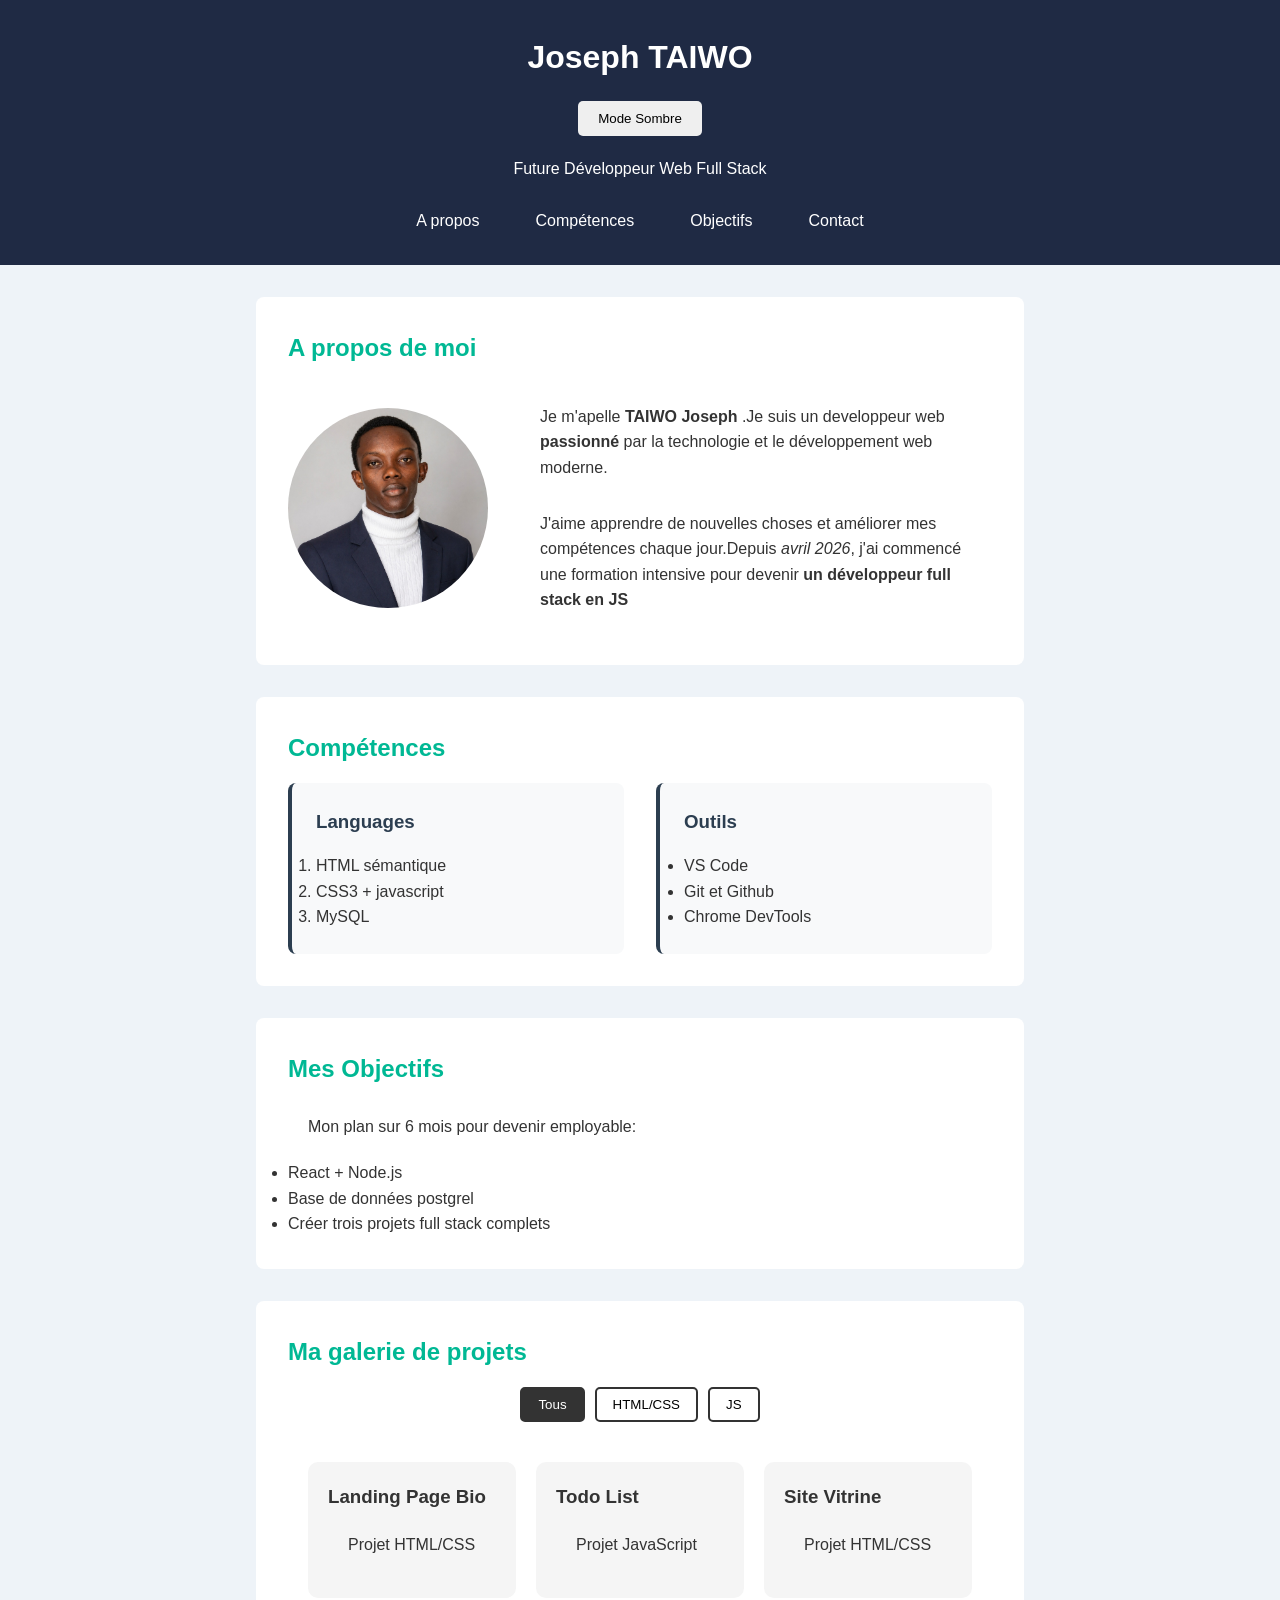
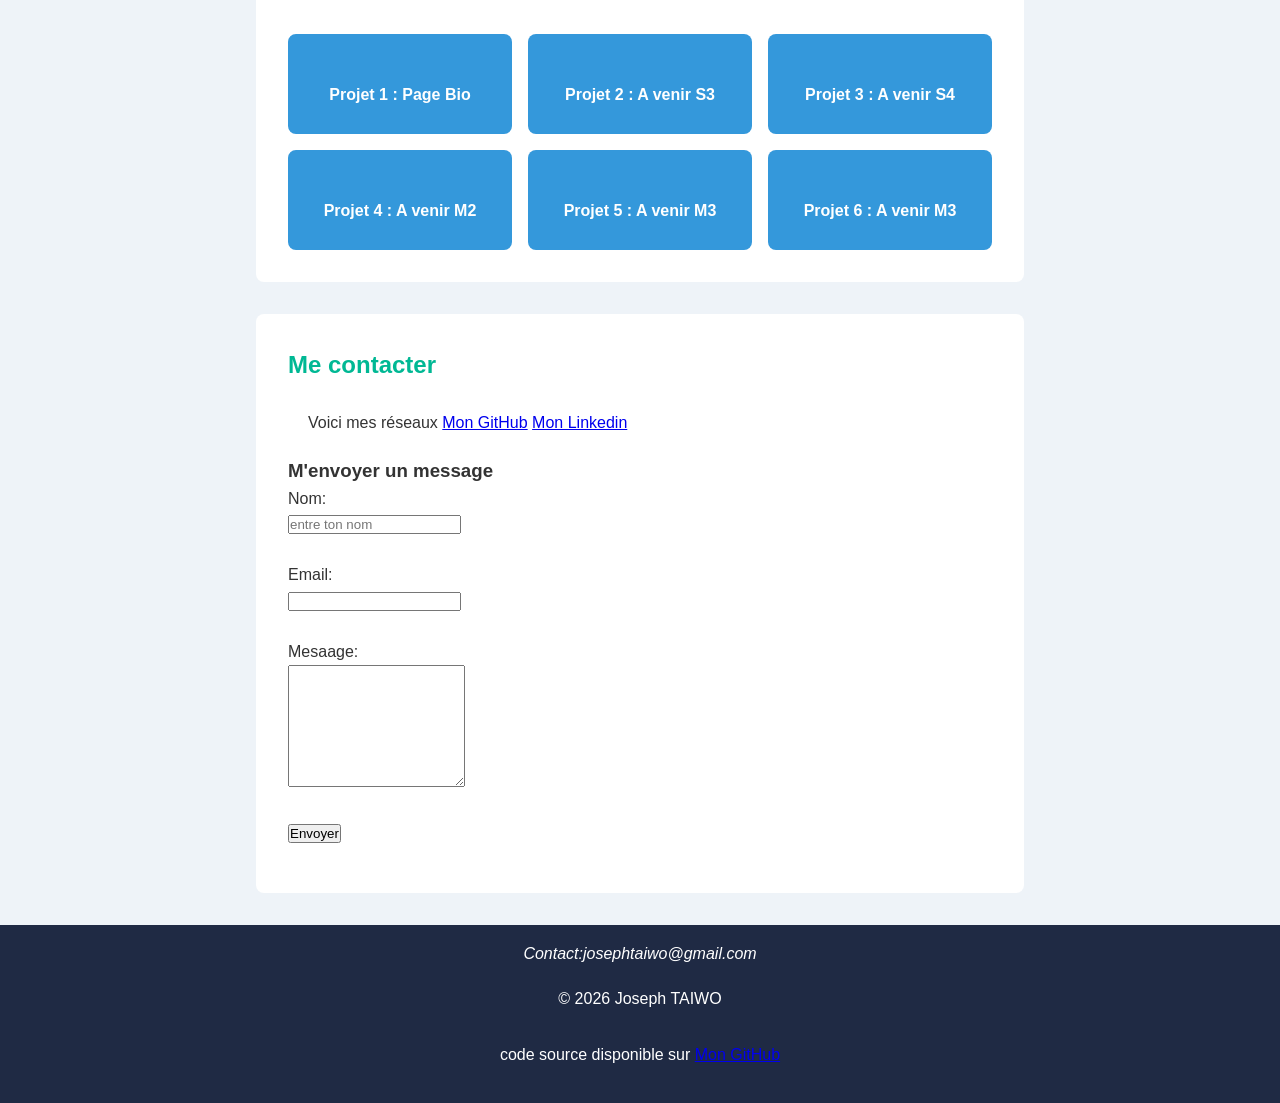
<file: index.html>
<!DOCTYPE html>
<html lang="fr">
<head>
    <meta charset="UTF-8">
    <meta name="viewport" content="width=device-width, initial-scale=1.0">
    <title>Joseph-Développeur web en formation</title>
    <link rel="stylesheet" href="style.css">
</head>
<body>
    <header>
        <h1>Joseph TAIWO </h1>
        <button id="theme-btn"> Mode Sombre</button>
        <p>Future Développeur Web Full Stack</p>
        <input type="checkbox" id="menucheck">
        <label for="menucheck" class="menu">☰ Menu</label>
        <nav>
            <ul>
                <li><a href="#apropos">A propos</a></li>
                <li><a href="#competences">Compétences</a></li>
                <li><a href="#objectifs">Objectifs</a></li>
                <li><a href="#contact">Contact</a></li>
            </ul>
        </nav>
        
    </header>
    
    <main>
        <section id="apropos">
            <h2>A propos de moi</h2>
            
            <div class="apropos-content">
                <img src="profil.jpg" alt="Photo de Joseph TAIWO" width="200">
            
                <div>
                    <p>Je m'apelle <strong>TAIWO Joseph </strong>.Je suis un developpeur web <strong>passionné </strong> par la technologie 
                        et le développement web moderne.
                    </p>
                    <p>J'aime apprendre de nouvelles choses et améliorer mes compétences chaque jour.Depuis <em>avril 2026</em>, j'ai commencé 
                        une formation intensive pour devenir <strong>un développeur full stack en JS </strong> 
                    </p>
                </div>
            </div>
        </section>
        <section id="competences">
            <h2>Compétences</h2>
            <div class="competences-grid">
                <div class="competence-card">
                    <h3>Languages</h3>
                    <ol>
                        <li>HTML sémantique</li>
                        <li>CSS3 + javascript</li>
                        <li>MySQL</li>
                    </ol>
                </div>
                <div class="competence-card">
                    <h3>Outils</h3>
                    <ul>
                        <li>VS Code</li>
                        <li>Git et Github</li>
                        <li>Chrome DevTools</li>
                    </ul>
                </div>
            </div>
        </section>
        <section id="objectifs">
            <h2>Mes Objectifs</h2>
            <p>Mon plan sur 6 mois pour devenir employable: </p>
            <ul>
                <li>React + Node.js </li>
                <li>Base de données postgrel</li>
                <li>Créer trois projets full stack complets </li>
            </ul>
        </section>
        <section>
            <h2>Ma galerie de projets</h2>
            <div class="filtres">
                <button class="filtre-btn actif" data-filtre="tous">Tous</button>
                <button class="filtre-btn" data-filtre="html">HTML/CSS</button>
                <button class="filtre-btn" data-filtre="js">JS</button>
            </div>
            <div class="projets">
                <div class="projet" data-categorie="html">
                    <h3>Landing Page Bio</h3>
                    <p>Projet HTML/CSS</p>
                </div>
                <div class="projet" data-categorie="js">
                    <h3>Todo List</h3>
                    <p>Projet JavaScript</p>
                </div>
                <div class="projet" data-categorie="html">
                    <h3>Site Vitrine</h3>
                    <p>Projet HTML/CSS</p>
                </div>
            </div>
            <div class="galerie-grid">
                <div class="projet-item projet1">Projet 1 : Page Bio</div>
                <div class="projet-item projet2">Projet 2 : A venir S3</div>
                <div class="projet-item projet">Projet 3 : A venir S4</div>
                <div class="projet-item projet">Projet 4 : A venir M2</div>
                <div class="projet-item">Projet 5 : A venir M3</div>
                <div class="projet-item">Projet 6 : A venir M3</div>
            </div>
        </section>
        
        <section id="contact">
            <h2>Me contacter</h2>
            <p>Voici mes réseaux 
                <a href="https://github.com/Josephgithurb" target="_blank">Mon GitHub</a>
                <a href="https://linkedin.com" target="_blank">Mon Linkedin</a>
            </p>
            <h3>M'envoyer un message</h3>
            
            <form id="contact-form" novalidate >
                <label for="nom">Nom:</label><br>
                <input type="text" name="nom" id="nom" placeholder="entre ton nom" required><br> <br>

                <label for="email">Email:</label><br>
                <input type="email" name="email" id="email" required><br><br>
                
                <label for="message">Mesaage:</label> <br>
                <textarea name="message" id="message" rows="8" required></textarea> <br><br>

                <button type="submit">Envoyer</button>

            </form>
            <div id="message-confirmation"></div>

        </section>
        
    </main>
    <footer>
        <address>
            Contact:josephtaiwo@gmail.com
        </address>
        <p>&copy; 2026 Joseph TAIWO </p>
        <p>code source disponible sur 
          <a href="https://github.com/Josephgithurb/page-bio-html/" target="_blank">Mon GitHub</a>  
        </p>
    </footer>
    <script src="script.js"></script>
    
</body>
</html>
</file>
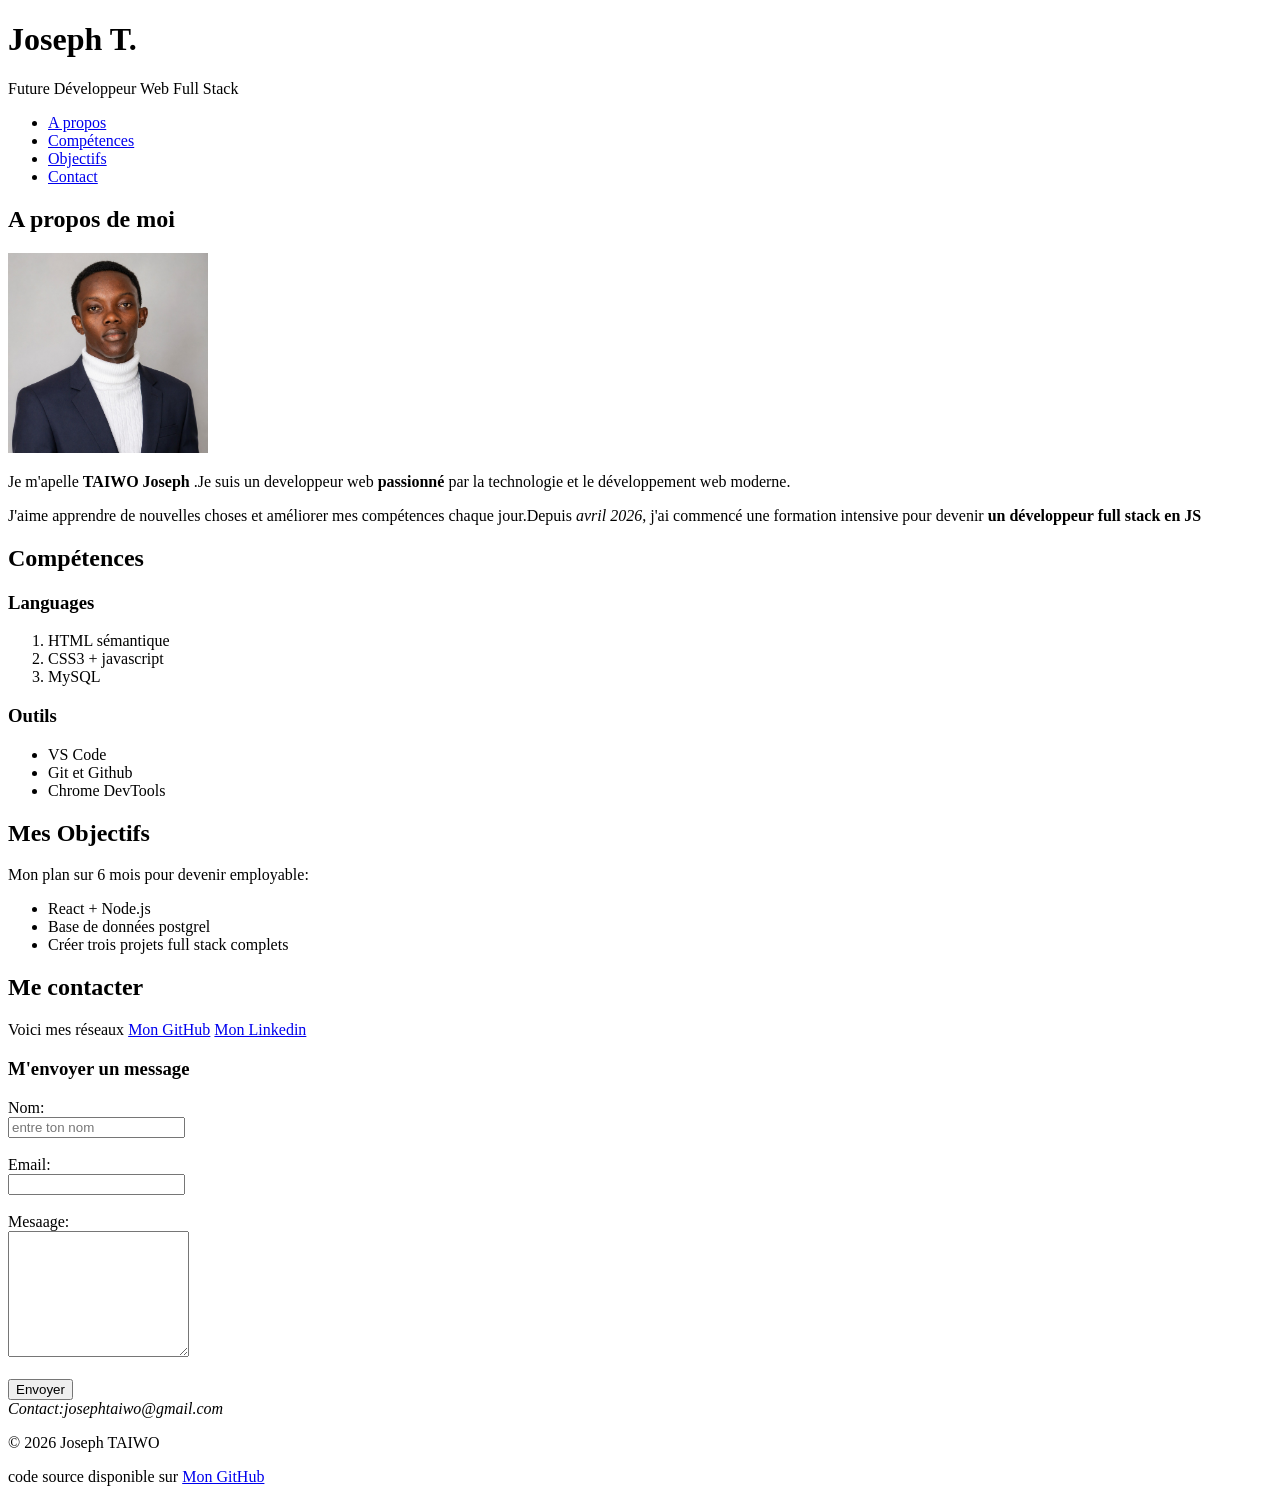
<file: pagebio.html>
<!DOCTYPE html>
<html lang="fr">
<head>
    <meta charset="UTF-8">
    <meta name="viewport" content="width=device-width, initial-scale=1.0">
    <title>Joseph-Développeur web en formation</title>
</head>
<body>
    <header>
        <h1>Joseph T. </h1>
        <p>Future Développeur Web Full Stack</p>
        <nav>
            <ul>
                <li><a href="#apropos">A propos</a></li>
                <li><a href="#competences">Compétences</a></li>
                <li><a href="#objectifs">Objectifs</a></li>
                <li><a href="#contact">Contact</a></li>
            </ul>
        </nav>
    </header>
    
    <main>
        <section id="apropos">
            <h2>A propos de moi</h2>
            <img src="profil.jpg" alt="Photo de Joseph TAIWO" width="200">
            
            <p>Je m'apelle <strong>TAIWO Joseph </strong>.Je suis un developpeur web <strong>passionné </strong> par la technologie et le développement web moderne.</p>
            <p>J'aime apprendre de nouvelles choses et améliorer mes compétences chaque jour.Depuis <em>avril 2026</em>, j'ai commencé une formation intensive pour devenir <strong>un développeur full stack en JS </strong>  </p>
        </section>
        <section id="competences">
            <h2>Compétences</h2>
            <h3>Languages</h3>
            <ol>
                <li>HTML sémantique</li>
                <li>CSS3 + javascript</li>
                <li>MySQL</li>
            </ol>
            <h3>Outils</h3>
            <ul>
                <li>VS Code</li>
                <li>Git et Github</li>
                <li>Chrome DevTools</li>
            </ul>
        </section>
        <section id="objectifs">
            <h2>Mes Objectifs</h2>
            <p>Mon plan sur 6 mois pour devenir employable: </p>
            <ul>
                <li>React + Node.js </li>
                <li>Base de données postgrel</li>
                <li>Créer trois projets full stack complets </li>
            </ul>
        </section>
        
        <section id="contact">
            <h2>Me contacter</h2>
            <p>Voici mes réseaux 
                <a href="https://github.com/Josephgithurb" target="_blank">Mon GitHub</a>
                <a href="https://linkedin.com" target="_blank">Mon Linkedin</a>
            </p>
            <h3>M'envoyer un message</h3>
            <form >
                <label for="nom">Nom:</label><br>
                <input type="text" name="nom" id="nom" placeholder="entre ton nom" required><br> <br>

                <label for="email">Email:</label><br>
                <input type="email" name="email" id="email" required><br><br>
                
                <label for="message">Mesaage:</label> <br>
                <textarea name="message" id="message" rows="8" required></textarea> <br><br>

                <button type="submit">Envoyer</button>

            </form>

        </section>
        
    </main>
    <footer>
        <address>
            Contact:josephtaiwo@gmail.com
        </address>
        <p>&copy; 2026 Joseph TAIWO </p>
        <p>code source disponible sur 
          <a href="https://github.com/Josephgithurb/pagebio.html" target="_blank">Mon GitHub</a>  
        </p>
    </footer>
    
</body>
</html>
</file>
<file: style.css>
:root{
    --couleur-primaire:#2c3e50;
    --couleur-secondaire:#3498db;
    --couleur-accent:#e74c3c;
    --couleur-fond:#f4f4f4;
    --couleur-texte:#333;
    --couleur-blanc:#ffffff;
    --ombre-legere:0 2px 8px rgba(0,0,0,0.1);
    --rayon-bordure: 8px;
    --transition-rapide: 0.3s ease;
}


* {
    margin: 0;
    padding: 0;
    box-sizing: border-box;
}
body {
    font-family: 'Segoe UI', Tahoma, Geneva, Verdana, sans-serif;
    line-height: 1.6;
    color: var(--couleur-texte);
    background-color: #eef3f8;
    
}
body.sombre {
    background-color: #1a1a1a;
    color: #f0f0f0;
}

body.sombre header,
body.sombre section {
    background-color: #2c2c2c;
}

/*====== HEADER ======*/

header {
    background-color: #1f2a44;
    color: var(--couleur-blanc);
    padding: 2rem;
    text-align: center;
    position: relative;
}

header h1 {
    margin-bottom: 0.5rem;
}

#theme-btn {
    padding: 10px 20px;
    border: none;
    border-radius: 5px;
    cursor: pointer;
    margin-top: 10px;
    transition: var(--transition-rapide);
}
#theme-btn:hover {
    opacity: 0.9;
}

/* Cache la checkbox*/
#menucheck {
    display: none;
}

/*Burger caché sur PC */
.menu {
    display: none;
    font-size: 24px;
    font-weight: bold;
}

/* Nav PC: horizontal */
nav ul {
    list-style: none;
    margin-top: 1rem;
    display: flex;
    justify-content: center;
    gap: 2rem;
}

body.sombre nav ul {
    background: #1e293b;
}

nav a {
    color: var(--couleur-blanc);
    text-decoration: none;
    padding: 8px 12px;
    border-radius: 5px;
    transition: var(--transition-rapide);
}
nav a:hover {
    background: rgba(255, 255, 255, 0.1);
    text-decoration: none;
}
main {
    max-width: 800px;
    margin: 2rem auto;
    padding: 0 1rem;
}
section {
    background: var(--couleur-blanc);
    padding: 2rem;
    margin-bottom: 2rem;
    border-radius: var(--rayon-bordure);
}

h2 {
    color: #00b894;
    margin-bottom: 1rem;
}
img {
    max-width: 100%;
    height: auto;
    border-radius: 50%;
    display: block;
    margin: 1rem auto;
}
#apropos img {
    max-width: 200px;
}
.apropos-content {
    display: flex;
    align-items: center;
    gap: 2rem;
    /* flex-direction: column; */
}
.apropos-content img {
    margin: 0;
}
.competences-grid {
    display: grid;
    grid-template-columns: 1fr 1fr;
    gap: 2rem;
    margin-top: 1rem;
}
.competence-card {
    background: #f8f9fa;
    padding: 1.5rem;
    border-radius: var(--rayon-bordure);
    border-left: 4px solid var(--couleur-primaire);
}

.competence-card h3 {
    margin-bottom: 1rem;
    color: var(--couleur-primaire);
}

/* des boutons pour filtrer des projets*/
.filtres {
    display: flex;
    gap: 10px;
    margin-bottom: 20px;
    justify-content: center;
}
.filtre-btn {
    padding: 8px 16px;
    border: 2px solid #333;
    background: transparent;
    cursor: pointer;
    border-radius: 5px;
}
.filtre-btn.actif {
    background: #333;
    color: white;
}
body.sombre .filtre-btn.actif {
    background: white;
    color: #333;
}

.projets {
    display: grid;
    grid-template-columns: repeat(3, 1fr);      /* 3 colonnes sur PC */
    gap: 20px;
    padding: 20px;
}
.projet{
    background: #f5f5f5;
    padding: 20px;
    border-radius: 10px;
}

body.sombre .projet {
    background: #2c2c2c;
}
.projet.cache {
    display: none;
}

.galerie-grid {
    display: grid;
    grid-template-columns: repeat(3, 1fr);
    gap: 1rem;
    margin-top: 1rem;
    grid-template-rows: 100px 100px;
}
.projet-item {
    background: var(--couleur-secondaire);
    color: var(--couleur-blanc);
    padding: 3rem 1rem;
    text-align: center;
    border-radius: var(--rayon-bordure);
    font-weight: bold;
}
.projet-item:hover {
    background: #2980b9;
    cursor: pointer;
}
/* .projet1 {
    grid-column: span 2;
} */

#message-confirmation{
    margin-top: 15px;
    font-weight: bold;
    font-size: 16px;
}
body.sombre #message-confirmation{
    color: #4ade80; /*vert clair pour le mode sombre */
    
}

footer {
    background-color: #1f2a44;
    color: var(--couleur-blanc);
    text-align: center;
    padding: 1rem;
}
p {
    margin: 10px;
    padding: 10px;
}


/* ===== RESPONSIVE MOBILE ===== */
/* Tablette et moins : 768px */
@media screen and (max-width: 768px) {

    /* Afficher le burger*/
    .menu {
        display: inline-block;
        background: var(--couleur-secondaire);
        color: var(--couleur-blanc);
        padding: 10px 20px;
        cursor: pointer;
        margin: 1rem auto 0;
        border-radius: var(--rayon-bordure);
        transition: var(--transition-rapide);
    }
    .menu:hover{
        background: #2980b9;
    }
  
  /* Nav mobile en colonne: caché par défaut*/
    nav ul {
        flex-direction: column;
        gap: 0;
        display: none;
        margin-top: 1rem ;
        background: #2a3656 ;
        border-radius: var(--rayon-bordure);
        overflow: hidden;
    }

    nav li{ border-bottom: 1px solid rgba(255, 255, 255, 0.1); }
    nav li:last-child{ border-bottom: none; }
    nav a { display: block; padding: 15px;}

    #menucheck:checked ~ nav ul {
        display: flex;
    }

    
    /* Section A propos : image au dessus du texte */
    .apropos-content {
        flex-direction: column;
        text-align: center;
    }
    
    /* Grid compétences : 1 colonne au lieu de 2 */
    .competences-grid {
        grid-template-columns: 1fr;
    }
    
    /* Galerie : 2 colonnes au lieu de 3 */
    .galerie-grid {
        grid-template-columns: repeat(2, 1fr);
    }
    
    main {
        padding: 0 0.5rem;
    }
    
    section {
        padding: 1.5rem 1rem;
    }
    

}

/* Mobile : 480px */
@media screen and (max-width: 480px) {
  
  header {
    padding: 1.5rem 1rem;
  }
  
  h1 {
    font-size: 1.5rem;
  }
  
  /* Galerie : 1 colonne sur petit mobile */
  .galerie-grid {
    grid-template-columns: 1fr;
  }
  
  .projet-item {
    padding: 2rem 1rem;
  }
}

/* Tablette : 2 colonnes */
@media (max-width: 900px){
    .projets{
        grid-template-columns: repeat(2, 1fr);
    }
}
/* Mobile : 1 colonne */
@media(max-width: 600px){
    .projets{
        grid-template-columns: 1fr;   /* 1 seule colonne */
        gap: 15px;
    }

    .filtres{
        flex-direction: column;   /* boutons  de filtre des projets empilés */
    }

    h1{
        font-size: 24px; /*Titre plus petit*/
    }

    #theme-btn {
        width: 100%;   /* Bouton de changement de thème (sombre ou claire) prend toute la largeur  */
    }


}

/* ANIMATIONS SCROLL  */

.projet-item, .projet {
    opacity: 0;
    transform: translateY(30px);
    transition: opacity 0.6s ease, transform 0.6s ease;
}

.projet-item.visible, .projet.visible {
    opacity: 1;
    transform: translateY(0);
}

/* Délai pour effet en cascade  */

.projet-item:nth-child(1) {transition-delay: 0.1s;}
.projet-item:nth-child(2) {transition-delay: 0.2s;}
.projet-item:nth-child(3) {transition-delay: 0.3s;}
.projet-item:nth-child(4) {transition-delay: 0.4s;}
.projet-item:nth-child(5) {transition-delay: 0.5s;}
.projet-item:nth-child(6) {transition-delay: 0.6s;}

.projet:nth-child(1) {transition-delay: 0.1s;}
.projet:nth-child(2) {transition-delay: 0.2s;}
.projet:nth-child(3) {transition-delay: 0.3s;}

/*J18: smooth scroll */
html {scroll-behavior: smooth;}
</file>
